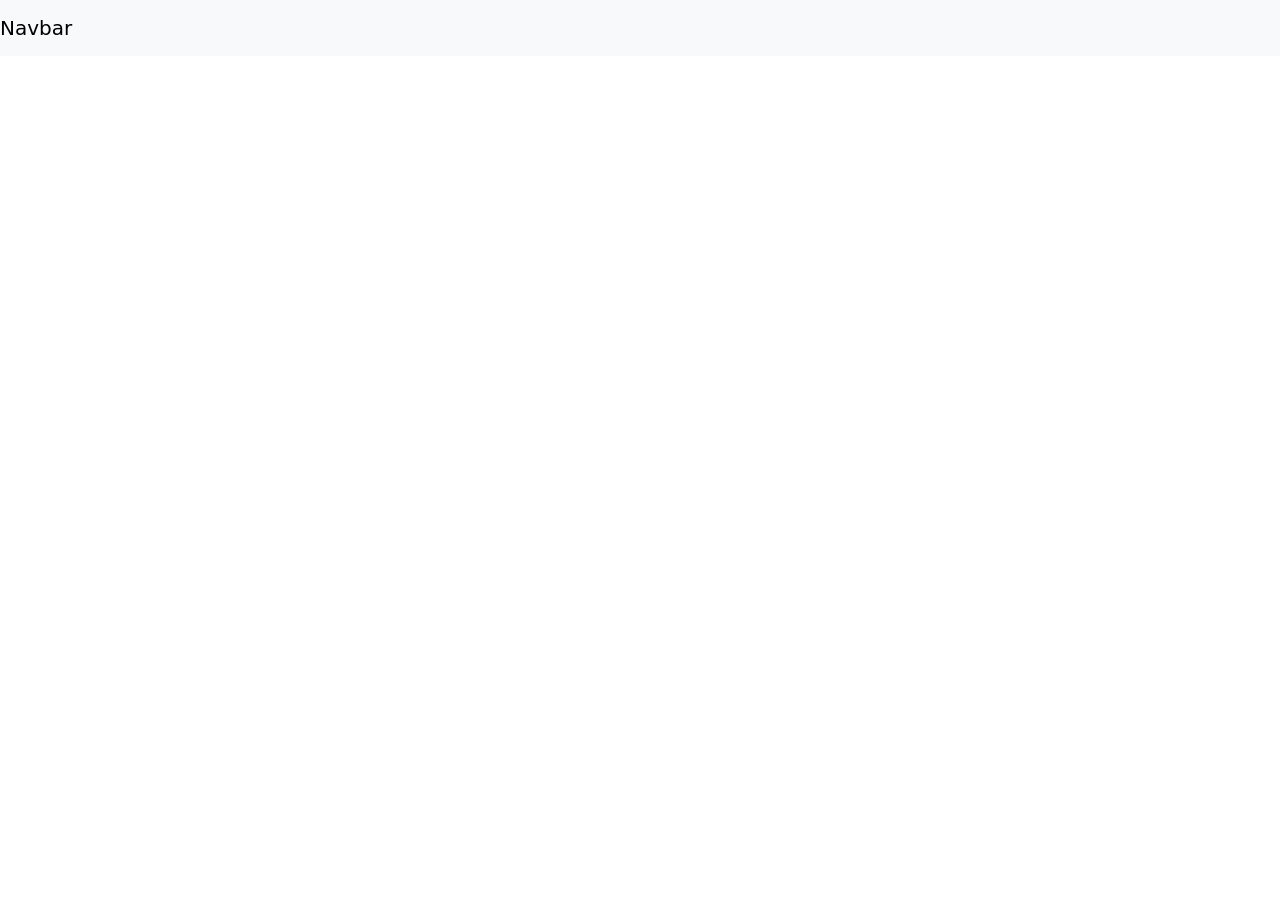
<file: Expense Tracker/index.html>
<!doctype html>
<html lang="en">
  <head>
    <meta charset="utf-8">
    <meta name="viewport" content="width=device-width, initial-scale=1">
    <title>Bootstrap demo</title>
    <link href="https://cdn.jsdelivr.net/npm/bootstrap@5.3.8/dist/css/bootstrap.min.css" rel="stylesheet" integrity="sha384-sRIl4kxILFvY47J16cr9ZwB07vP4J8+LH7qKQnuqkuIAvNWLzeN8tE5YBujZqJLB" crossorigin="anonymous">
  </head>
  <body>
    <!-- As a link -->
<nav class="navbar navbar-light bg-light">
  <a class="navbar-brand" href="#">Navbar</a>
</nav>
    <script src="https://cdn.jsdelivr.net/npm/bootstrap@5.3.8/dist/js/bootstrap.bundle.min.js" integrity="sha384-FKyoEForCGlyvwx9Hj09JcYn3nv7wiPVlz7YYwJrWVcXK/BmnVDxM+D2scQbITxI" crossorigin="anonymous"></script>
  </body>
</html>
</file>
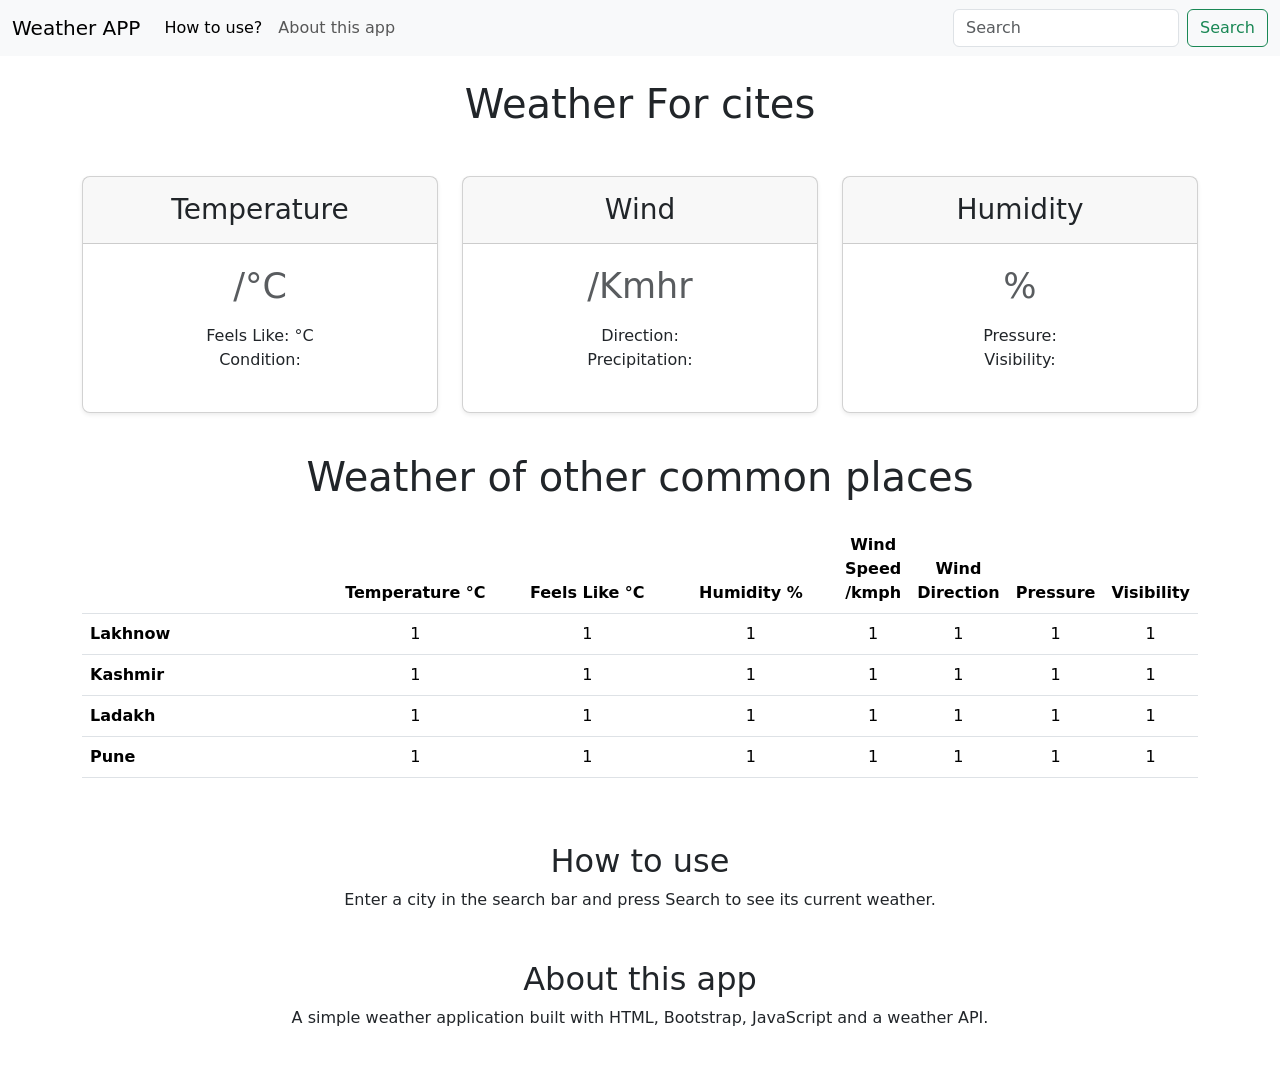
<file: Weather/index.html>
<!DOCTYPE html>
<html lang="en">

<head>
    <meta charset="UTF-8">
    <meta name="viewport" content="width=device-width, initial-scale=1.0">

    <title>Weather App</title>

    <!-- Bootstrap -->
    <link
        href="https://cdn.jsdelivr.net/npm/bootstrap@5.3.3/dist/css/bootstrap.min.css"
        rel="stylesheet"
    >
</head>

<body>

    <nav class="navbar navbar-expand-lg bg-body-tertiary">
        <div class="container-fluid">

            <a class="navbar-brand" href="#">Weather APP</a>

            <button
                class="navbar-toggler"
                type="button"
                data-bs-toggle="collapse"
                data-bs-target="#navbarSupportedContent"
                aria-controls="navbarSupportedContent"
                aria-expanded="false"
                aria-label="Toggle navigation"
            >
                <span class="navbar-toggler-icon"></span>
            </button>

            <div
                class="collapse navbar-collapse"
                id="navbarSupportedContent"
            >
                <ul class="navbar-nav me-auto mb-2 mb-lg-0">

                    <li class="nav-item">
                        <a
                            class="nav-link active"
                            aria-current="page"
                            href="#howtouse"
                        >
                            How to use?
                        </a>
                    </li>

                    <li class="nav-item">
                        <a class="nav-link" href="#aboutthisapp">
                            About this app
                        </a>
                    </li>

                    
                    </li>

                    

                </ul>

                <form id="search" class="d-flex" role="search">
                    <input id="input"
                        class="form-control me-2"
                        type="search"
                        placeholder="Search"
                        aria-label="Search"
                    />

                    <button id="searchbtn"
                        class="btn btn-outline-success"
                        type="submit"
                    >
                        Search
                    </button>
                </form>

            </div>
        </div>
    </nav>

<h1 class="text-center mt-4 mb-5">Weather For cites</h1>
    <div class="container">

        <main>

            <div class="row row-cols-1 row-cols-md-3 mb-3 text-center">

                <!-- Card 1 -->
                <div class="col">
                    <div class="card mb-4 rounded-3 shadow-sm">

                        <div class="card-header py-3">
                            <h3 class="my-0 fw-normal">
                                Temperature
                            </h3>
                        </div>

                        <div class="card-body">

                            <h1 class="card-title pricing-card-title">
                                <span id="temp"></span>
                                <small class="text-body-secondary fw-light">
                                    <span>/°C</span>
                                </small>
                            </h1>

                            <ul class="list-unstyled mt-3 mb-4">
                                <li>Feels Like: <span id="feelslike"></span><span>°C</span></li>
                                <li>Condition: <span id="condition"></span></li>
                              

                            </ul>

                            

                        </div>
                    </div>
                </div>


                <!-- Card 2 -->
                <div class="col">

                    <div class="card mb-4 rounded-3 shadow-sm">

                        <div class="card-header py-3">
                            <h3 class="my-0 fw-normal">
                              Wind
                            </h3>
                        </div>

                        <div class="card-body">

                            <h1 class="card-title pricing-card-title">
                              <span id="windspeed"></span>
                                <small class="text-body-secondary fw-light">
                                    /Kmhr
                                </small>
                            </h1>

                            <ul class="list-unstyled mt-3 mb-4">
                                <li>Direction: <span id="direction"></span></li>
                                <li>Precipitation: <span id="precipitation"></span></li>
                                
                            </ul>

                           
                        </div>
                    </div>
                </div>


                <!-- Card 3 -->
                <div class="col">

                    <div class="card mb-4 rounded-3 shadow-sm ">

                        <div class="card-header py-3  ">
                            <h3 class="my-0 fw-normal">
                            Humidity 
                            </h3>
                        </div>

                        <div class="card-body">

                            <h1 class="card-title pricing-card-title">
                                <span id="humidity"></span>
                                <small class="text-body-secondary fw-light">
                                      %
                                </small>
                            </h1>

                            <ul class="list-unstyled mt-3 mb-4">
                                <li>Pressure: <span id="pressure"></span></li>
                                <li>Visibility: <span id="visibility"></span></li>
                            </ul>
                        </div>
                    </div>
                </div>

            </div>


            <!-- Weather Table -->

            <h2 class="display-6 text-center mb-4">
                Weather of other common places
            </h2>

            <div class="table-responsive">

                <table class="table text-center">

                    <thead>
                        <tr>
                            <th style="width: 34%;"></th>
                            <th style="width: 22%;">Temperature <span>°C</span></th>
                            <th style="width: 22%;">Feels Like <span>°C</span></th>
                            <th style="width: 22%;">Humidity <span>%</span></th>
                            <th style="width: 22%;">Wind Speed <span>/kmph</span></th>
                            <th style="width: 22%;">Wind Direction</th>
                            <th style="width: 22%;">Pressure</th>
                            <th style="width: 22%;">Visibility</th>
                          
                            
                        </tr>
                    </thead>


                    <tbody>

                        <!-- Lucknow -->
                        <tr>
                            <th scope="row" class="text-start">
                                Lakhnow
                            </th>

                            <td id="lucknow-temp">1</td>
                            <td id="lucknow-feels">1</td>
                            <td id="lucknow-humidity">1</td>
                            <td id="lucknow-wind">1</td>
                            <td id="lucknow-direction">1</td>
                            <td id="lucknow-pressure">1</td>
                            <td id="lucknow-visibility">1</td>
                            
                          
                        </tr>


                        <!-- Kashmir -->
                        <tr>
                            <th scope="row" class="text-start">
                                Kashmir
                            </th>

                            <td id="kashmir-temp">1</td>
                            <td id="kashmir-feels">1</td>
                            <td id="kashmir-humidity">1</td>
                            <td id="kashmir-wind">1</td>
                            <td id="kashmir-direction">1</td>
                            <td id="kashmir-pressure">1</td>
                            <td id="kashmir-visibility">1</td>
                           
                        </tr>

                    </tbody>


                    <tbody>

                        <!-- Ladakh -->
                        <tr>
                            <th scope="row" class="text-start">
                                Ladakh
                            </th>

                            <td id="ladakh-temp">1</td>
                            <td id="ladakh-feels">1</td>
                            <td id="ladakh-humidity">1</td>
                            <td id="ladakh-wind">1</td>
                            <td id="ladakh-direction">1</td>
                            <td id="ladakh-pressure">1</td>
                            <td id="ladakh-visibility">1</td>
                            
                          

                        </tr>


                        <!-- Bangalore -->
                        <tr>
                            <th scope="row" class="text-start">
                                Pune
                            </th>
                            <td id="pune-temp">1</td>
                            <td id="pune-feels">1</td>
                            <td id="pune-humidity">1</td>
                            <td id="pune-wind">1</td>
                            <td id="pune-direction">1</td>
                            <td id="pune-pressure">1</td>
                            <td id="pune-visibility">1</td>
                            
                          
                        </tr>

                    </tbody>

                </table>

            </div>
<!-- How To Use?  -->
 <section id="howtouse" class="mt-5  text-center ">
            <h2>How to use</h2>
            <p>
                Enter a city in the search bar and press Search
                to see its current weather.
            </p>
        </section>
        <!-- About this App  -->
          <section id="aboutthisapp" class="mt-5 mb-5  text-center">
            <h2>About this app</h2>
            <p>
                A simple weather application built with HTML,
                Bootstrap, JavaScript and a weather API.
            </p>
        </section>
    <!-- Bootstrap JavaScript -->
        </main>

    </div>

    <!-- Bootstrap JavaScript -->
    <script
        src="https://cdn.jsdelivr.net/npm/bootstrap@5.3.3/dist/js/bootstrap.bundle.min.js"
    ></script>

<!-- Javascript -->
    <script src="script.js"></script>

</body>

</html>
</file>
